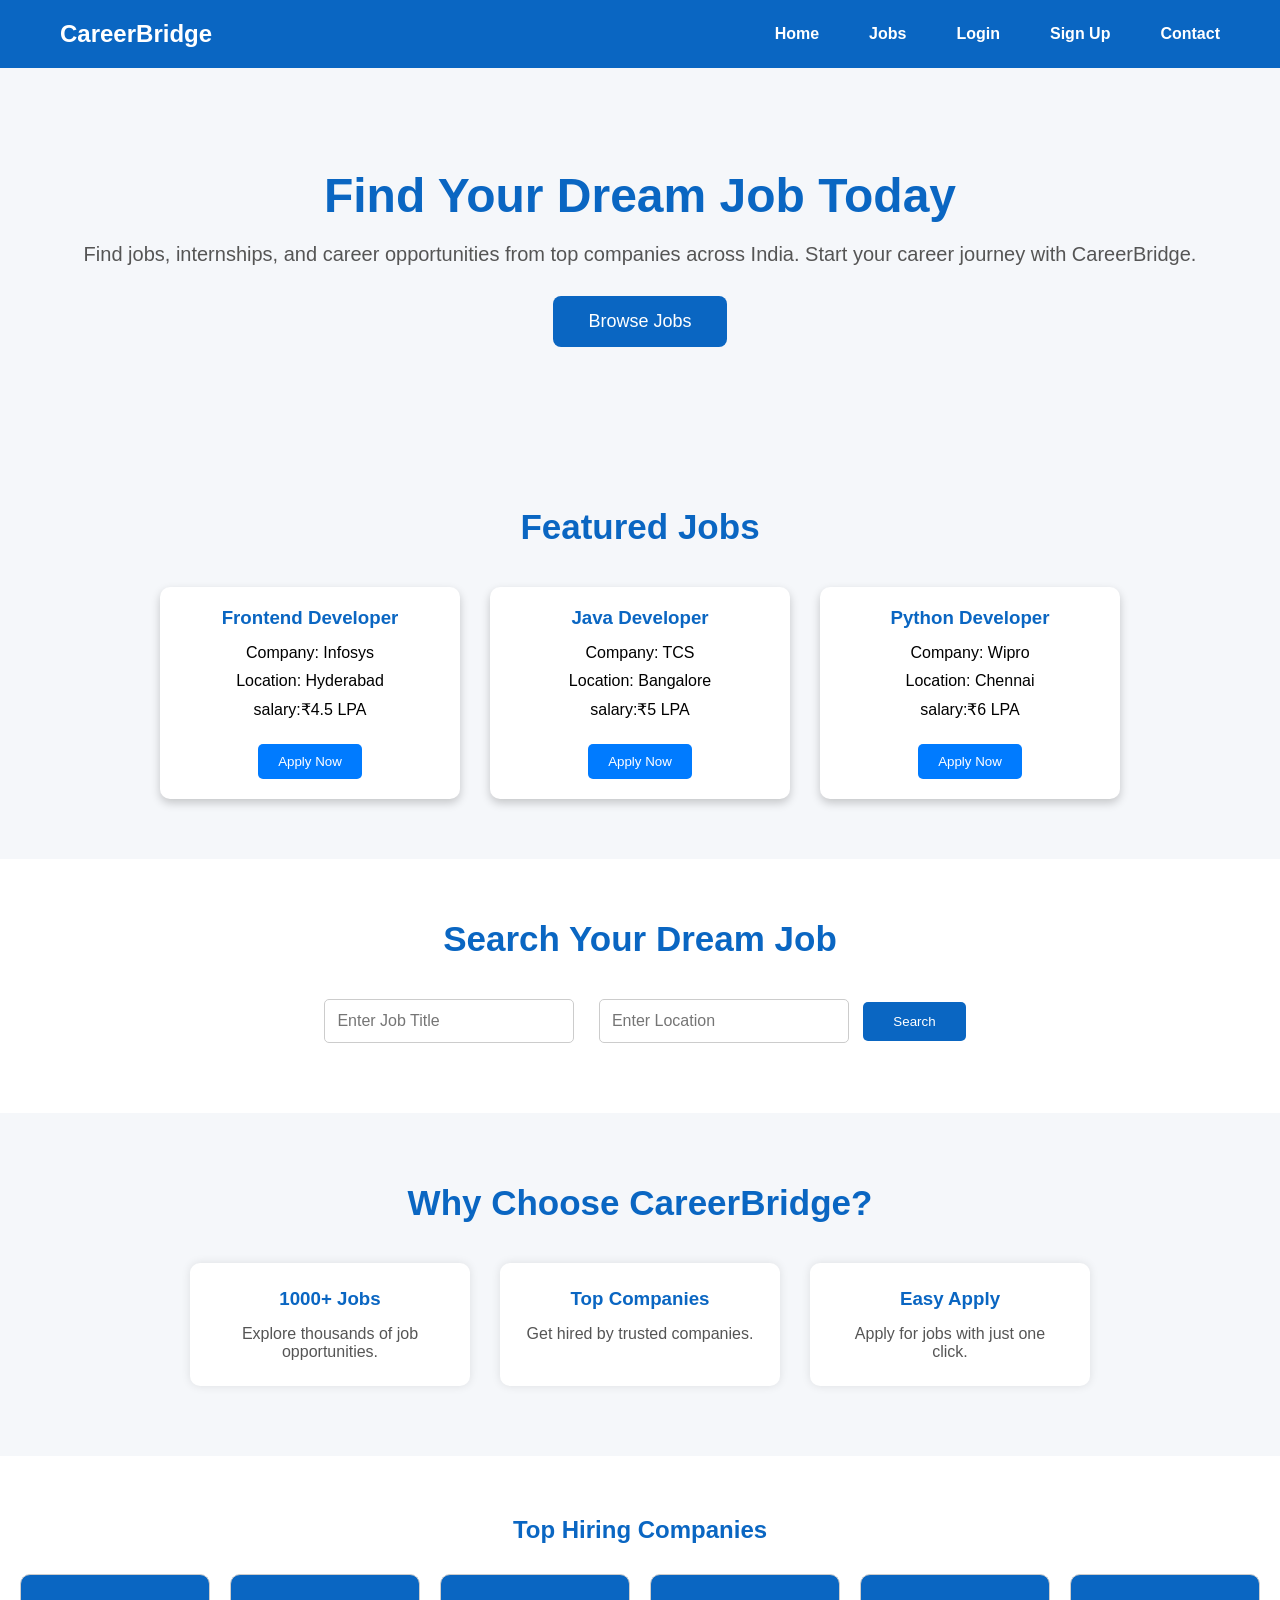
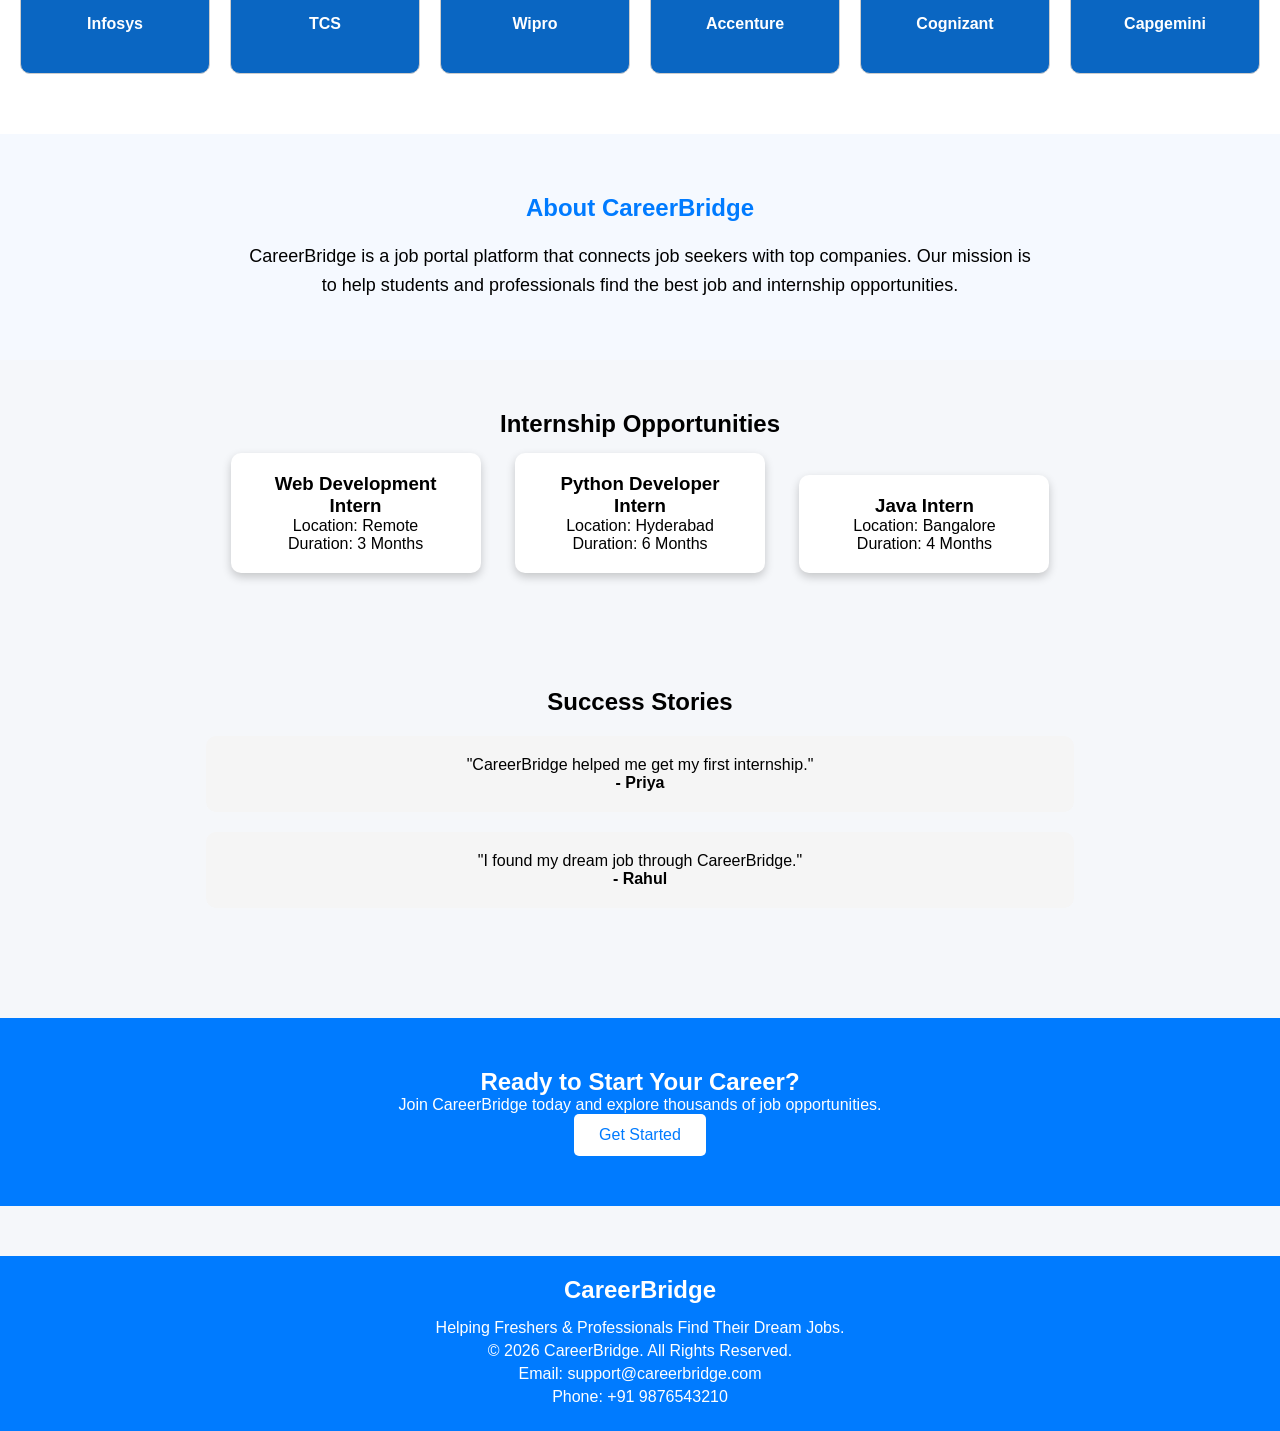
<file: index.html>
<!DOCTYPE html>
<html lang="en">
<head>
    <meta charset="UTF-8">
    <meta name="viewport" content="width=device-width, initial-scale=1.0">

    <title>CareerBridge | Job Portal</title>

    <link rel="stylesheet" href="css/style.css">
</head>

<body>

    <!-- Navigation Bar -->
    <header>
        <nav class="navbar">
            <div class="logo">
                <h2>CareerBridge</h2>
            </div>

            <ul class="nav-links">
                <li><a href="index.html">Home</a></li>
                <li><a href="jobs.html">Jobs</a></li>
                <li><a href="login.html">Login</a></li>
                <li><a href="signup.html">Sign Up</a></li>
                <li><a href="contact.html">Contact</a></li>
            </ul>
        </nav>
    </header>

    <!-- Hero Section -->
    <section class="hero">

        <h1>Find Your Dream Job Today</h1>

        <p>
Find jobs, internships, and career opportunities from top companies across India.
Start your career journey with CareerBridge.
</p>

        <a href="jobs.html">
            <button>Browse Jobs</button>
        </a>

    </section>
    <!-- Featured Jobs Section -->

<section class="featured-jobs">

    <h2>Featured Jobs</h2>

    <div class="job-container">

        <div class="job-card">
            <h3>Frontend Developer</h3>
            <p>Company: Infosys</p>
            <p>Location: Hyderabad</p>
            <p>salary:₹4.5 LPA</p>
            <button onclick="applyJob('Frontend Developer')">Apply Now</button>
        </div>

        <div class="job-card">
            <h3>Java Developer</h3>
            <p>Company: TCS</p>
            <p>Location: Bangalore</p>
            <p>salary:₹5 LPA</p>
            <button onclick="applyJob('Java Developer')">Apply Now</button>
        </div>

        <div class="job-card">
            <h3>Python Developer</h3>
            <p>Company: Wipro</p>
            <p>Location: Chennai</p>
            <p>salary:₹6 LPA</p>
            <button onclick="applyJob('Python Developer')">Apply Now</button>
        </div>

    </div>

</section>
<!-- Search Section -->

<section class="search-section">

    <h2>Search Your Dream Job</h2>

    <input type="text" placeholder="Enter Job Title">

    <input type="text" placeholder="Enter Location">

    <button onclick="searchJob()">Search</button>

</section>

<!-- Why Choose CareerBridge Section -->

<section class="why-us">

    <h2>Why Choose CareerBridge?</h2>

    <div class="why-container">

        <div class="why-card">
            <h3>1000+ Jobs</h3>
            <p>Explore thousands of job opportunities.</p>
        </div>

        <div class="why-card">
            <h3>Top Companies</h3>
            <p>Get hired by trusted companies.</p>
        </div>

        <div class="why-card">
            <h3>Easy Apply</h3>
            <p>Apply for jobs with just one click.</p>
        </div>

    </div>

</section>
<!-- Top Companies -->

   <section class="companies">

    <h2>Top Hiring Companies</h2>

    <div class="companies-container">

        <div class="company-card" onclick="window.location.href='jobs.html'">Infosys</div>
        <div class="company-card" onclick="window.location.href='jobs.html'">TCS</div>
        <div class="company-card" onclick="window.location.href='jobs.html'">Wipro</div>
        <div class="company-card" onclick="window.location.href='jobs.html'">Accenture</div>
        <div class="company-card" onclick="window.location.href='jobs.html'">Cognizant</div>
        <div class="company-card" onclick="window.location.href='jobs.html'">Capgemini</div>

    </div>

</section>
    <section class="about">
    <h2>About CareerBridge</h2>
    <p>
        CareerBridge is a job portal platform that connects job seekers with top companies.
        Our mission is to help students and professionals find the best job and internship opportunities.
    </p>
</section>

<section class="internships">
    <h2>Internship Opportunities</h2>

    <div class="internship-card">
        <h3>Web Development Intern</h3>
        <p>Location: Remote</p>
        <p>Duration: 3 Months</p>
    </div>

    <div class="internship-card">
        <h3>Python Developer Intern</h3>
        <p>Location: Hyderabad</p>
        <p>Duration: 6 Months</p>
    </div>

    <div class="internship-card">
        <h3>Java Intern</h3>
        <p>Location: Bangalore</p>
        <p>Duration: 4 Months</p>
    </div>

</section>

<section class="testimonials">
    <h2>Success Stories</h2>

    <div class="testimonial-card">
        <p>"CareerBridge helped me get my first internship."</p>
        <h4>- Priya</h4>
    </div>

    <div class="testimonial-card">
        <p>"I found my dream job through CareerBridge."</p>
        <h4>- Rahul</h4>
    </div>
</section>

<section class="cta">
    <h2>Ready to Start Your Career?</h2>
    <p>Join CareerBridge today and explore thousands of job opportunities.</p>
    <button onclick="getStarted()">Get Started</button>
</section>

<footer>
 <h2>CareerBridge</h2>

    <p>Helping Freshers & Professionals Find Their Dream Jobs.</p>
     <p>© 2026 CareerBridge. All Rights Reserved.</p>
    <p>Email: support@careerbridge.com</p>
    <p>Phone: +91 9876543210</p>
</footer>
<script src="js/script.js"></script>
</body>
<!-- update -->
</html>
</file>
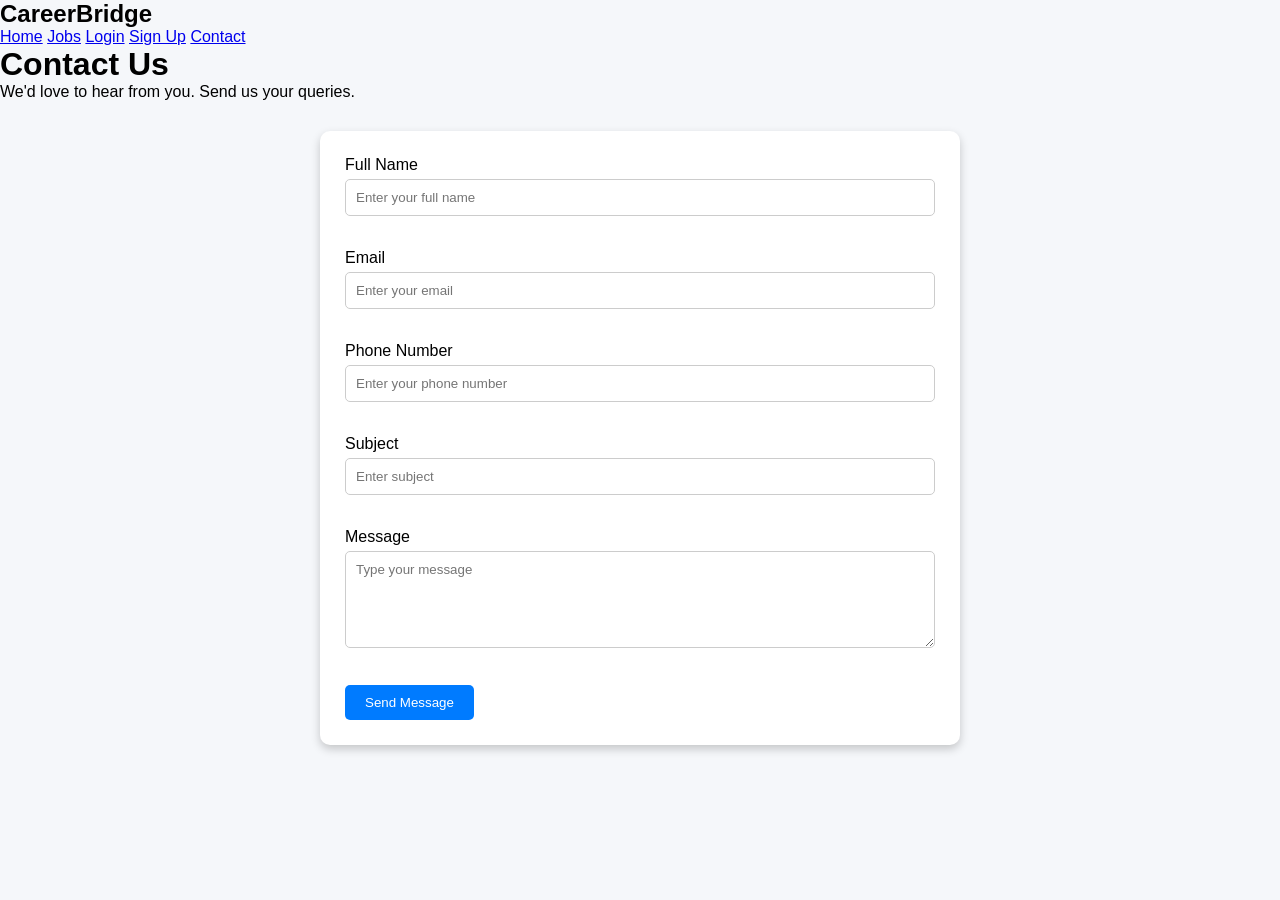
<file: contact.html>
<!DOCTYPE html>
<html>
<head>
    <title>Contact - CareerBridge</title>
    <link rel="stylesheet" href="css/style.css">
</head>
<body>

<nav>
    <h2>CareerBridge</h2>
    <a href="index.html">Home</a>
    <a href="jobs.html">Jobs</a>
    <a href="login.html">Login</a>
    <a href="signup.html">Sign Up</a>
    <a href="contact.html">Contact</a>
</nav>

<h1>Contact Us</h1>
<p>We'd love to hear from you. Send us your queries.</p>

<form class="contact-form" onsubmit="sendMessage(); return false;">

<label>Full Name</label><br>
<input type="text" placeholder="Enter your full name"><br><br>

<label>Email</label><br>
<input type="email" placeholder="Enter your email"><br><br>

<label>Phone Number</label><br>
<input type="tel" placeholder="Enter your phone number"><br><br>

<label>Subject</label><br>
<input type="text" placeholder="Enter subject"><br><br>

<label>Message</label><br>
<textarea rows="5" placeholder="Type your message"></textarea><br><br>

<button type="submit">Send Message</button>

</form>

<script src="js/script.js"></script>

</body>
</html>
</file>
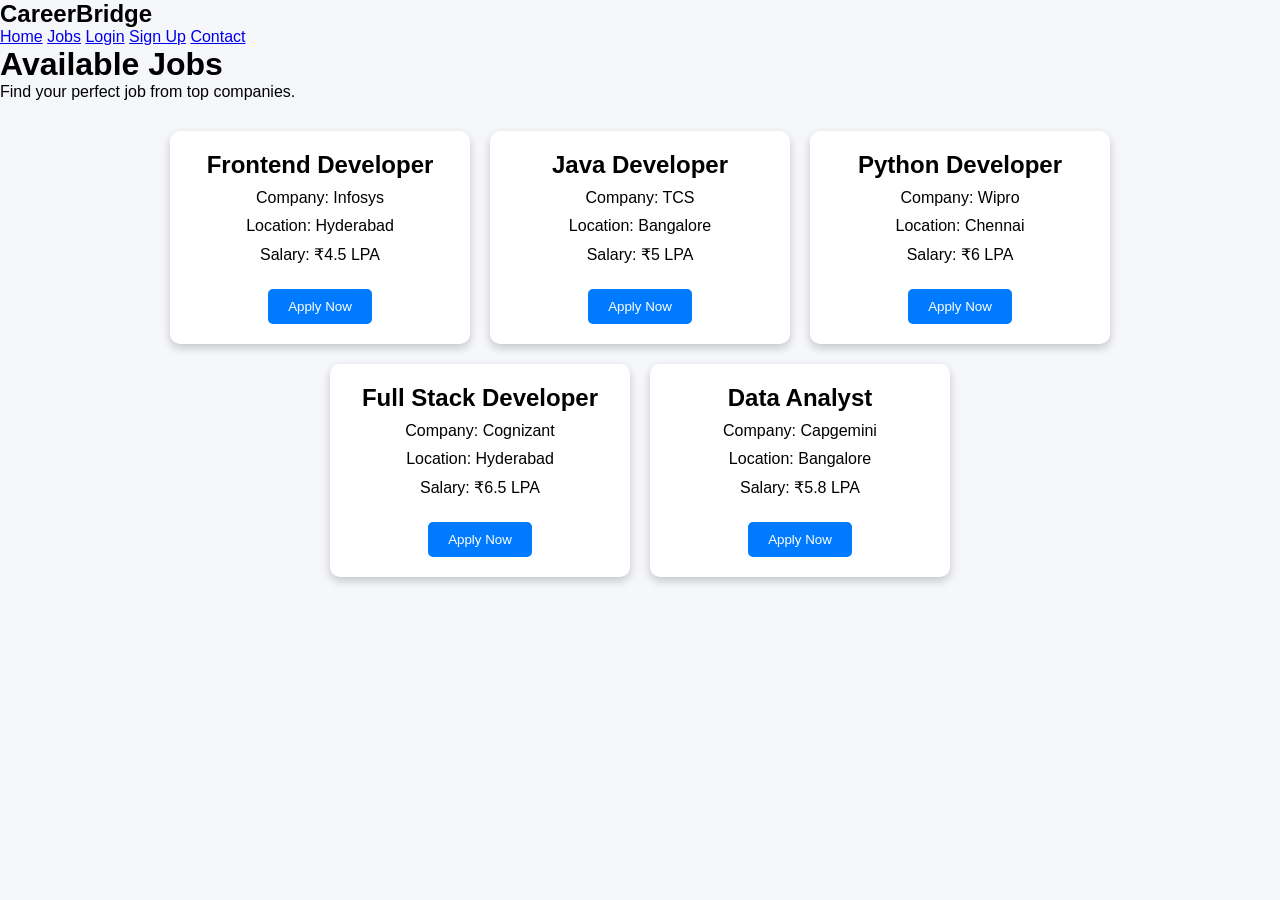
<file: jobs.html>
<!DOCTYPE html>
<html>
<head>
    <title>Jobs - CareerBridge</title>
    <link rel="stylesheet" 
    href="css/style.css">
</head>
<body>
    <nav>
    <h2>CareerBridge</h2>
    <a href="index.html">Home</a>
    <a href="jobs.html">Jobs</a>
    <a href="login.html">Login</a>
    <a href="signup.html">Sign Up</a>
    <a href="contact.html">Contact</a>
</nav>
<h1>Available Jobs</h1>
<p>Find your perfect job from top companies.</p>
<section class="jobs">
<div class="job-card card">
    <h2>Frontend Developer</h2>
    <p>Company: Infosys</p>
    <p>Location: Hyderabad</p>
    <p>Salary: ₹4.5 LPA</p>
    <button onclick="applyJob('Frontend Developer')">Apply Now</button>
</div>
<div class="job-card">
    <h2>Java Developer</h2>
    <p>Company: TCS</p>
    <p>Location: Bangalore</p>
    <p>Salary: ₹5 LPA</p>
    <button onclick="applyJob('Java Developer')">Apply Now</button>
</div>
<div class="job-card">
    <h2>Python Developer</h2>
    <p>Company: Wipro</p>
    <p>Location: Chennai</p>
    <p>Salary: ₹6 LPA</p>
    <button onclick="applyJob('Python Developer')">Apply Now</button>
</div>
<div class="job-card">
    <h2>Full Stack Developer</h2>
    <p>Company: Cognizant</p>
    <p>Location: Hyderabad</p>
    <p>Salary: ₹6.5 LPA</p>
    <button onclick="applyJob('Full Stack Developer')">Apply Now</button>
</div>
<div class="job-card">
    <h2>Data Analyst</h2>
    <p>Company: Capgemini</p>
    <p>Location: Bangalore</p>
    <p>Salary: ₹5.8 LPA</p>
    <button onclick="applyJob('Data Analyst')">Apply Now</button>
</div>
</section>
<script src="js/script.js"></script>
</body>
</html>
</file>
<file: css/style.css>
html{
    scroll-behavior: smooth;
}
*{
    margin:0;
    padding:0;
    box-sizing:border-box;
    font-family:Arial, sans-serif;
}

body{
 background:#f5f7fa;
}

.navbar{
    display:flex;
    justify-content:space-between;
    align-items:center;
    padding:20px 60px;
    background:#0a66c2;
}
.logo h2{
    color:white;
}
.nav-links{
    list-style:none;
    display:flex;
    gap:25px;
}
.nav-links li{
    margin-left:25px;
}
.nav-links a{
    text-decoration:none;
    color:white;
    font-weight:bold;
}
.nav-links a:hover{
    color:#ffd54f;
}
.hero{
    text-align:center;
    padding:100px 20px;
}
.hero h1{
    font-size:48px;
    color:#0a66c2;
}
.hero p{
    margin-top:20px;
    font-size:20px;
    color:#555;
}
.hero button{
    margin-top:30px;
    padding:15px 35px;
    background:#0a66c2;
    color:white;
    border:none;
    border-radius:8px;
    cursor:pointer;
    font-size:18px;
}
.hero button{
    transition:0.3s;
}

.hero button:hover{
    transform:scale(1.05);
    background:#004182;
}

.featured-jobs{
    padding:60px 40px;
    text-align:center;
}
.featured-jobs h2{
    font-size:35px;
    color:#0a66c2;
    margin-bottom:40px;
}
.job-container{
    display:flex;
    justify-content:center;
    gap:30px;
    flex-wrap:wrap;
}
.job-card{
    background:white;
    width:300px;
    padding:25px;
    border-radius:10px;
    box-shadow:0 0 10px rgba(0,0,0,0.1);
}
.job-card h3{
    color:#0a66c2;
    margin-bottom:15px;
}
.job-card p{
    margin:10px 0;
}
.job-card button{
    margin-top:15px;
    padding:10px 20px;
    background:#0a66c2;
    color:white;
    border:none;
    border-radius:5px;
    cursor:pointer;
}
.job-card button:hover{
    background:#004182;
}
.search-section{
    text-align:center;
    padding:60px 20px;
    background:white;
}
.search-section h2{
    color:#0a66c2;
    margin-bottom:30px;
    font-size:35px;
}
.search-section input{
    width:250px;
    padding:12px;
    margin:10px;
    border:1px solid #ccc;
    border-radius:5px;
    font-size:16px;
}
.search-section button{
    padding:12px 30px;
    background:#0a66c2;
    color:white;
    border:none;
    border-radius:5px;
    cursor:pointer;
}
.search-section button:hover{
    background:#004182;
}
.why-us{
    padding:70px 30px;
    text-align:center;
}
.why-us h2{
    color:#0a66c2;
    margin-bottom:40px;
    font-size:35px;
}
.why-container{
    display:flex;
    justify-content:center;
    gap:30px;
    flex-wrap:wrap;
}
.why-card{
    width:280px;
    background:white;
    padding:25px;
    border-radius:10px;
    box-shadow:0 0 10px rgba(0,0,0,0.1);
}
.why-card h3{
    color:#0a66c2;
    margin-bottom:15px;
}
.why-card p{
    color:#555;
}
footer{
    background:#0a66c2;
    color:white;
    text-align:center;
    padding:30px;
    margin-top:50px;
}
footer h2{
    margin-bottom:15px;
}
footer p{
    margin:8px;
}
.companies{
    text-align:center;
    padding:60px 20px;
    background:#ffffff;
}
.companies h2{
    color:#0a66c2;
    margin-bottom:30px;
}
.company-container{
    display:flex;
    justify-content:center;
    flex-wrap:wrap;
    gap:20px;
}
.company-card{
    background:#0a66c2;
    color:white;
    padding:20px 30px;
    border-radius:8px;
    font-weight:bold;
    transition:0.3s;
}
.company-card:hover{
    background:#004182;
    transform:scale(1.05);
}
.about {
    text-align: center;
    padding: 60px 20px;
    background-color: #f5f9ff;
}
.about h2 {
    color: #007bff;
    margin-bottom: 20px;
}
.about p {
    font-size: 18px;
    max-width: 800px;
    margin: auto;
    line-height: 1.6;
}
footer {
    background-color: #007bff;
    color: white;
    text-align: center;
    padding: 20px;
    margin-top: 50px;
}
footer {
    background-color: #007bff;
    color: white;
    text-align: center;
    padding: 20px;
    margin-top: 50px;
}
footer p {
    margin: 5px;
}
@media (max-width: 768px) {

    nav {
        display: flex;
        flex-direction: column;
        align-items: center;
    }

    .job-card,
    .internship-card {
        width: 90%;
    }

    h1 {
        font-size: 28px;
    }

    h2 {
        font-size: 24px;
    }
}
.cta {
    background-color: #007bff;
    color: white;
    text-align: center;
    padding: 50px 20px;
    margin-top: 40px;
}
.cta button {
    background-color: white;
    color: #007bff;
    border: none;
    padding: 12px 25px;
    font-size: 16px;
    border-radius: 5px;
    cursor: pointer;
}
.testimonials {
    text-align: center;
    padding: 50px 20px;
}
.testimonial-card {
    background-color: #f5f5f5;
    padding: 20px;
    margin: 20px auto;
    width: 70%;
    border-radius: 10px;
}
.faq {
    padding: 50px 20px;
    text-align: center;
    background-color: #f8f9fa;
}
.faq h2 {
    color: #007bff;
    margin-bottom: 20px;
}
.faq h3 {
    margin-top: 20px;
}
.job-card{
    box-shadow: 0 4px 8px
     rgba(0,0,0,0.1);
}
.jobs {
    display: flex;
    flex-wrap: wrap;
    justify-content: center;
    gap: 20px;
    padding: 30px;
}
.job-card {
    background: white;
    width: 300px;
    padding: 20px;
    border-radius: 10px;
    box-shadow: 0 4px 10px rgba(0,0,0,0.2);
    text-align: center;
}
.job-card button {
    background-color: #007bff;
    color: white;
    border: none;
    padding: 10px 20px;
    border-radius: 5px;
    cursor: pointer;
}
.job-card button:hover {
    background-color: #0056b3;
}
.contact-form {
    width: 50%;
    margin: 30px auto;
    background: white;
    padding: 25px;
    border-radius: 10px;
    box-shadow: 0 4px 10px rgba(0,0,0,0.2);
}

.contact-form input,
.contact-form textarea {
    width: 100%;
    padding: 10px;
    margin-top: 5px;
    margin-bottom: 15px;
    border: 1px solid #ccc;
    border-radius: 5px;
}

.contact-form button {
    background-color: #007bff;
    color: white;
    border: none;
    padding: 10px 20px;
    border-radius: 5px;
    cursor: pointer;
}

.contact-form button:hover {
    background-color: #0056b3;
}
.company-list {
    margin-top: 30px;
    display: flex;
    justify-content: center;
    gap: 20px;
    flex-wrap: wrap;
}
.contact-form button:hover {
    background-color: #0056b3;
}

/* Ikkadi nunchi paste cheyyi */

.internships {
    text-align: center;
    padding: 50px 20px;
}

.internship-card {
    display: inline-block;
    width: 250px;
    margin: 15px;
    padding: 20px;
    background: white;
    border-radius: 10px;
    box-shadow: 0 4px 10px rgba(0,0,0,0.2);
}
.job-card:hover{
    transform: translateY(-8px);
    transition: 0.3s;
    box-shadow: 0 8px 20px rgba(0,0,0,0.2);
}
.job-card{
    transition: 0.3s;
}

.job-card:hover{
    transform: translateY(-8px);
    box-shadow: 0 8px 20px rgba(0,0,0,0.2);
}

button{
    transition: 0.3s;
}

button:hover{
    transform: scale(1.05);
    cursor: pointer;
}
.companies-container {
    display: grid;
    grid-template-columns: repeat(auto-fit, minmax(180px, 1fr));
    gap: 20px;
    margin-top: 20px;
}

.company-card {
    height: 100px;
    background: #0a66c2;
color: white;
    border: 1px solid #ccc;
    border-radius: 10px;

    display: flex;
    align-items: center;
    justify-content: center;

    font-weight: bold;
    cursor: pointer;
    transition: 0.3s;
}

.company-card:hover {
    transform: scale(1.05);
    background:#004182;
}
.login-container {
    display: flex;
    justify-content: center;
    align-items: center;
    height: 90vh;
    background: #f5f7fa;
}

.login-box {
    width: 320px;
    padding: 25px;
    background: white;
    border-radius: 10px;
    box-shadow: 0 4px 12px rgba(0,0,0,0.2);
    text-align: center;
}

.login-box h2 {
    color: #0a66c2;
    margin-bottom: 20px;
}

.login-box input {
    width: 100%;
    padding: 10px;
    margin: 10px 0;
    border: 1px solid #ccc;
    border-radius: 5px;
}

.login-box button {
    width: 100%;
    padding: 10px;
    background: #0a66c2;
    color: white;
    border: none;
    border-radius: 5px;
    cursor: pointer;
}

.login-box button:hover {
    background: #004182;
}
</file>
